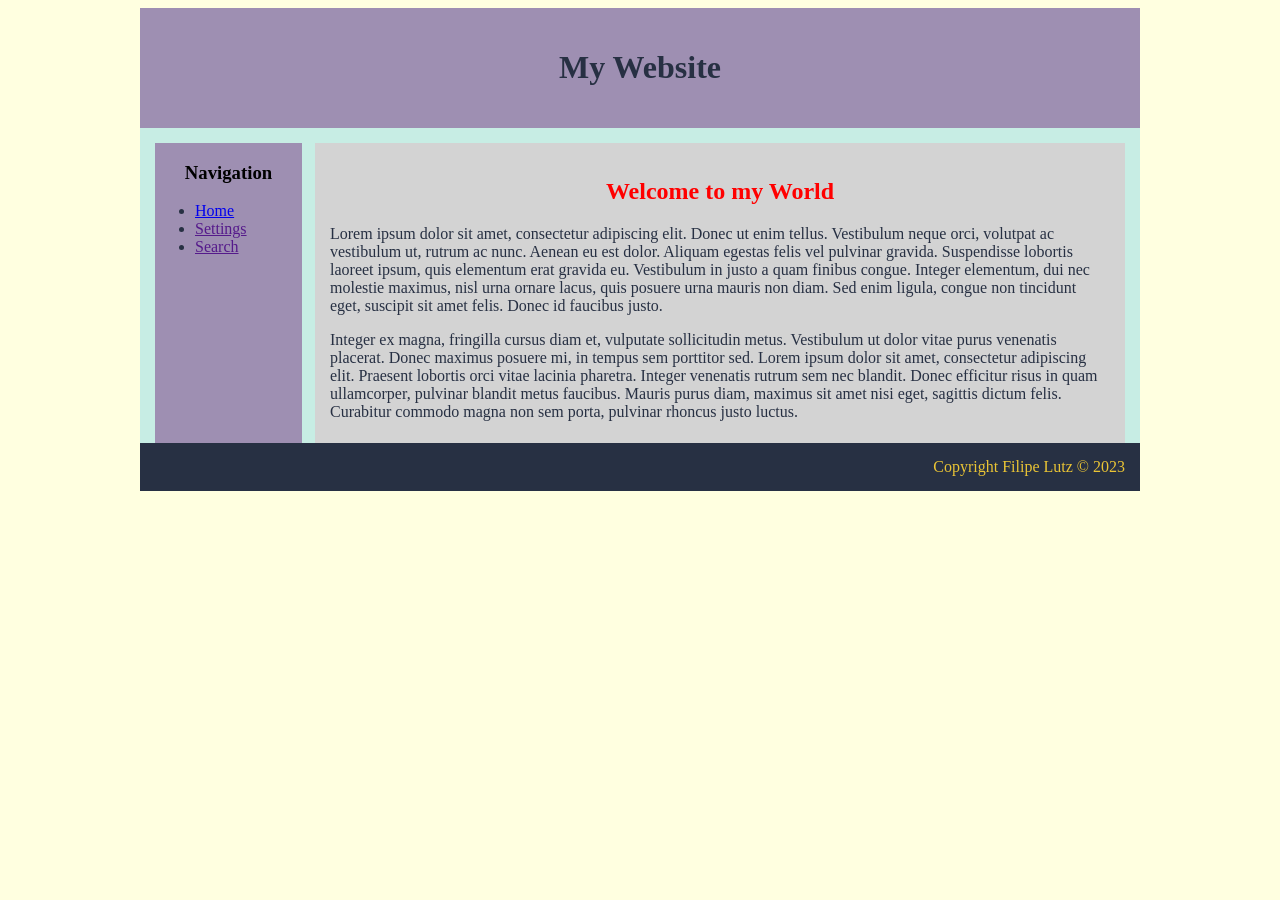
<file: March_site/index.html>
<!DOCTYPE html>
<html>
<head>
	<meta charset="utf-8">
	<title>Class UX/UI Site</title>
	<link rel="stylesheet" type="text/css" href="./style.css">
</head>
    <body>
<div id="container">
    <div id="header"><h1>My Website</h1></div>
        <div id="content">
           <div id="nav">
           	  <h3>Navigation</h3>
           	  <ul>
           	  	  <li><a href="./index.html">Home</a></li>
           	  	  <li><a href="">Settings</a></li>
           	  	  <li><a href="">Search</a></li>
           	  </ul>
           </div>
           <div id="main">
               <h2>Welcome to my World</h2>
               <p>Lorem ipsum dolor sit amet, consectetur adipiscing elit. Donec ut enim tellus. Vestibulum neque orci, volutpat ac vestibulum ut, rutrum ac nunc. Aenean eu est dolor. Aliquam egestas felis vel pulvinar gravida. Suspendisse lobortis laoreet ipsum, quis elementum erat gravida eu. Vestibulum in justo a quam finibus congue. Integer elementum, dui nec molestie maximus, nisl urna ornare lacus, quis posuere urna mauris non diam. Sed enim ligula, congue non tincidunt eget, suscipit sit amet felis. Donec id faucibus justo.
               </p>
               <p>Integer ex magna, fringilla cursus diam et, vulputate sollicitudin metus. Vestibulum ut dolor vitae purus venenatis placerat. Donec maximus posuere mi, in tempus sem porttitor sed. Lorem ipsum dolor sit amet, consectetur adipiscing elit. Praesent lobortis orci vitae lacinia pharetra. Integer venenatis rutrum sem nec blandit. Donec efficitur risus in quam ullamcorper, pulvinar blandit metus faucibus. Mauris purus diam, maximus sit amet nisi eget, sagittis dictum felis. Curabitur commodo magna non sem porta, pulvinar rhoncus justo luctus.</p>
           </div>
        </div>
    <div id="footer">Copyright Filipe Lutz &copy; 2023</div>
</div>
    </body>
</html>
</file>
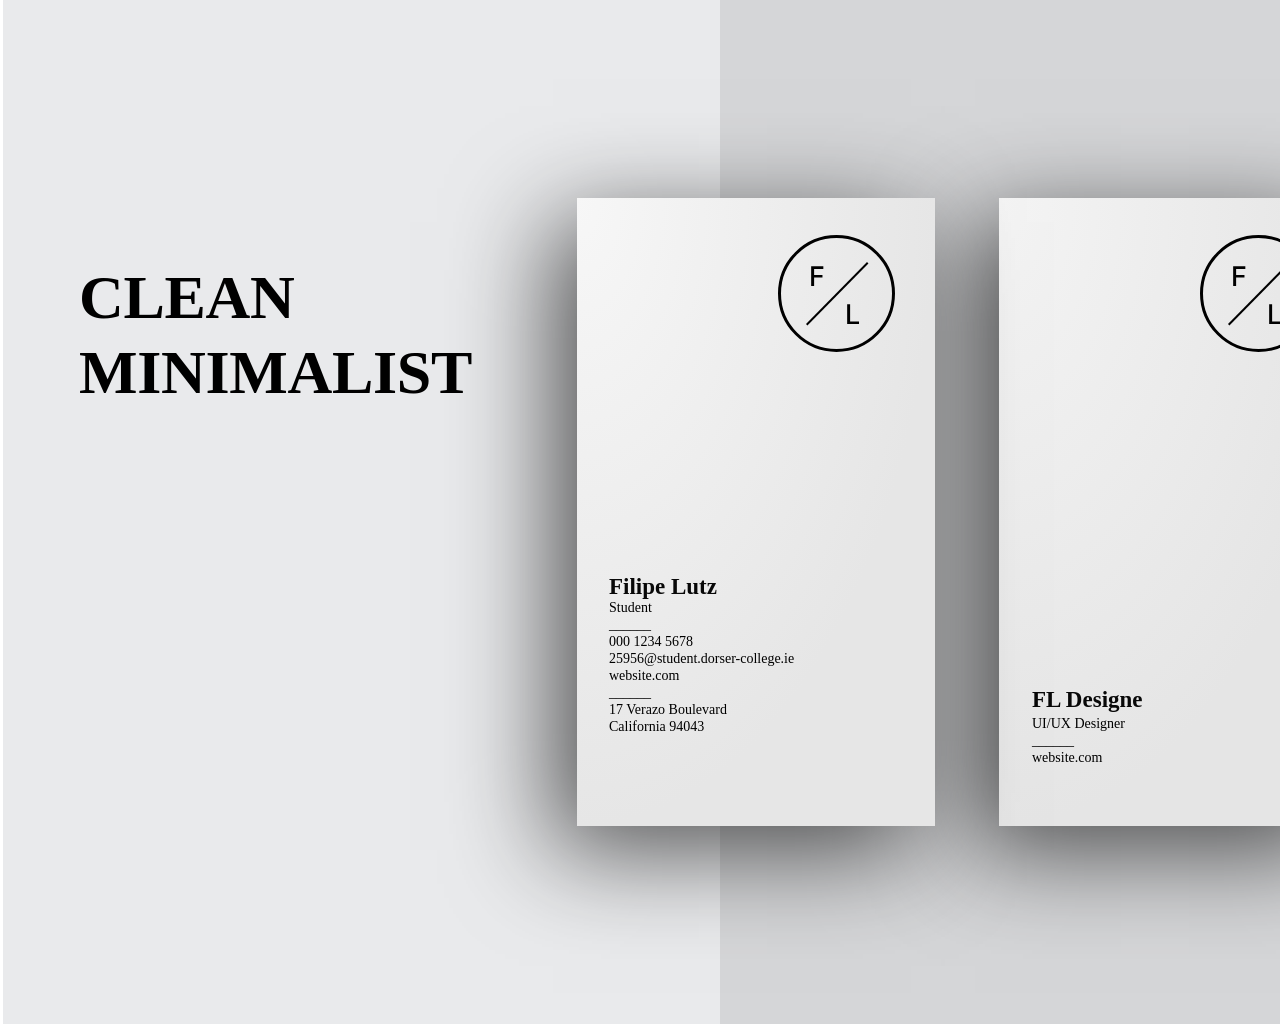
<file: Minimalist Class 13.03.2023/index.html>
<!DOCTYPE html>

<html>

<head>

	<meta charset="utf-8">

	<title>Minimalist Designe</title>

	<link rel="stylesheet" type="text/css" href="./style.css">

</head>

<body>

	<h1 id="title">CLEAN MINIMALIST</h1>

	<div id="Card1">

		<img id="Logo" src="./img/Logo.svg" alt="Logo designe of my initials">

		<h3 id="CardTitle1">Filipe Lutz</h3>
		    <p id="CardP">Student
                      <br>______
                      <br>000 1234 5678
                      <br>25956@student.dorser-college.ie
                      <br>website.com
                      <br>______
                      <br>17 Verazo Boulevard
                      <br>California 94043</p>
    </div>

    <div id="bgGrey1"></div>

    <div id="bgGrey2"></div>

    <div id="Card2">

    	<img id="Logo" src="./img/Logo.svg" alt="Logo designe of my initials">

		<h3 id="CardTitle2">FL Designe</h3>
		    <p id="CardP1">UI/UX Designer
		    	       <br>______
                       <br>website.com</p>
    </div>

</body>

</html>
</file>
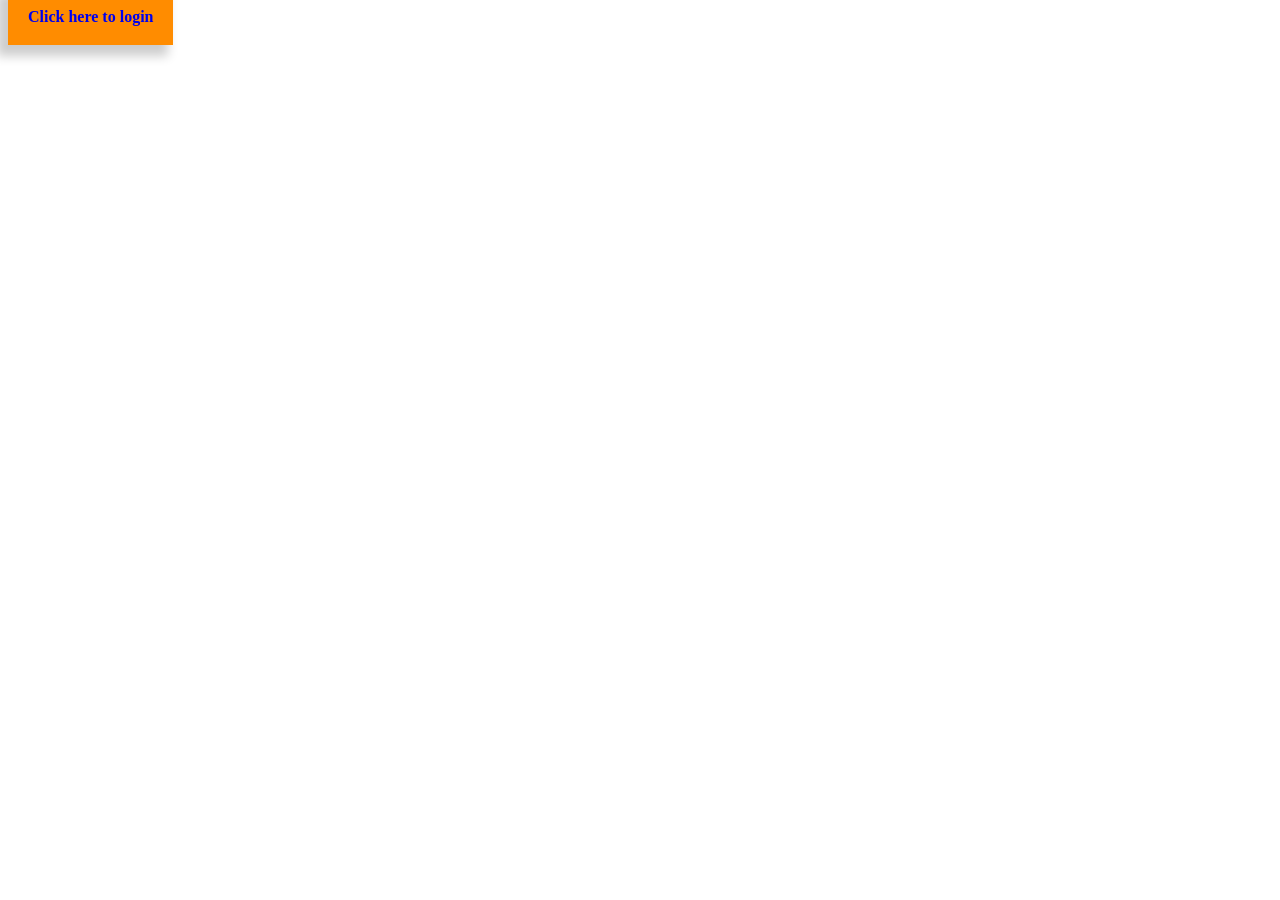
<file: Overlays/index.html>
<!DOCTYPE html>
<html>
<head>
	<meta charset="utf-8">
	<title>Pop-up Overlay</title>
	<link rel="stylesheet" type="text/css" href="./style.css">
</head>
<body>
    <div>
    	<a href="#loginScreen" class="button">Click here to login</a>
    </div>
    <div id="loginScreen">
        <a href="#" class="cancel">x</a>
    </div>
    <div id="cover"></div>
</body>
</html>
</file>
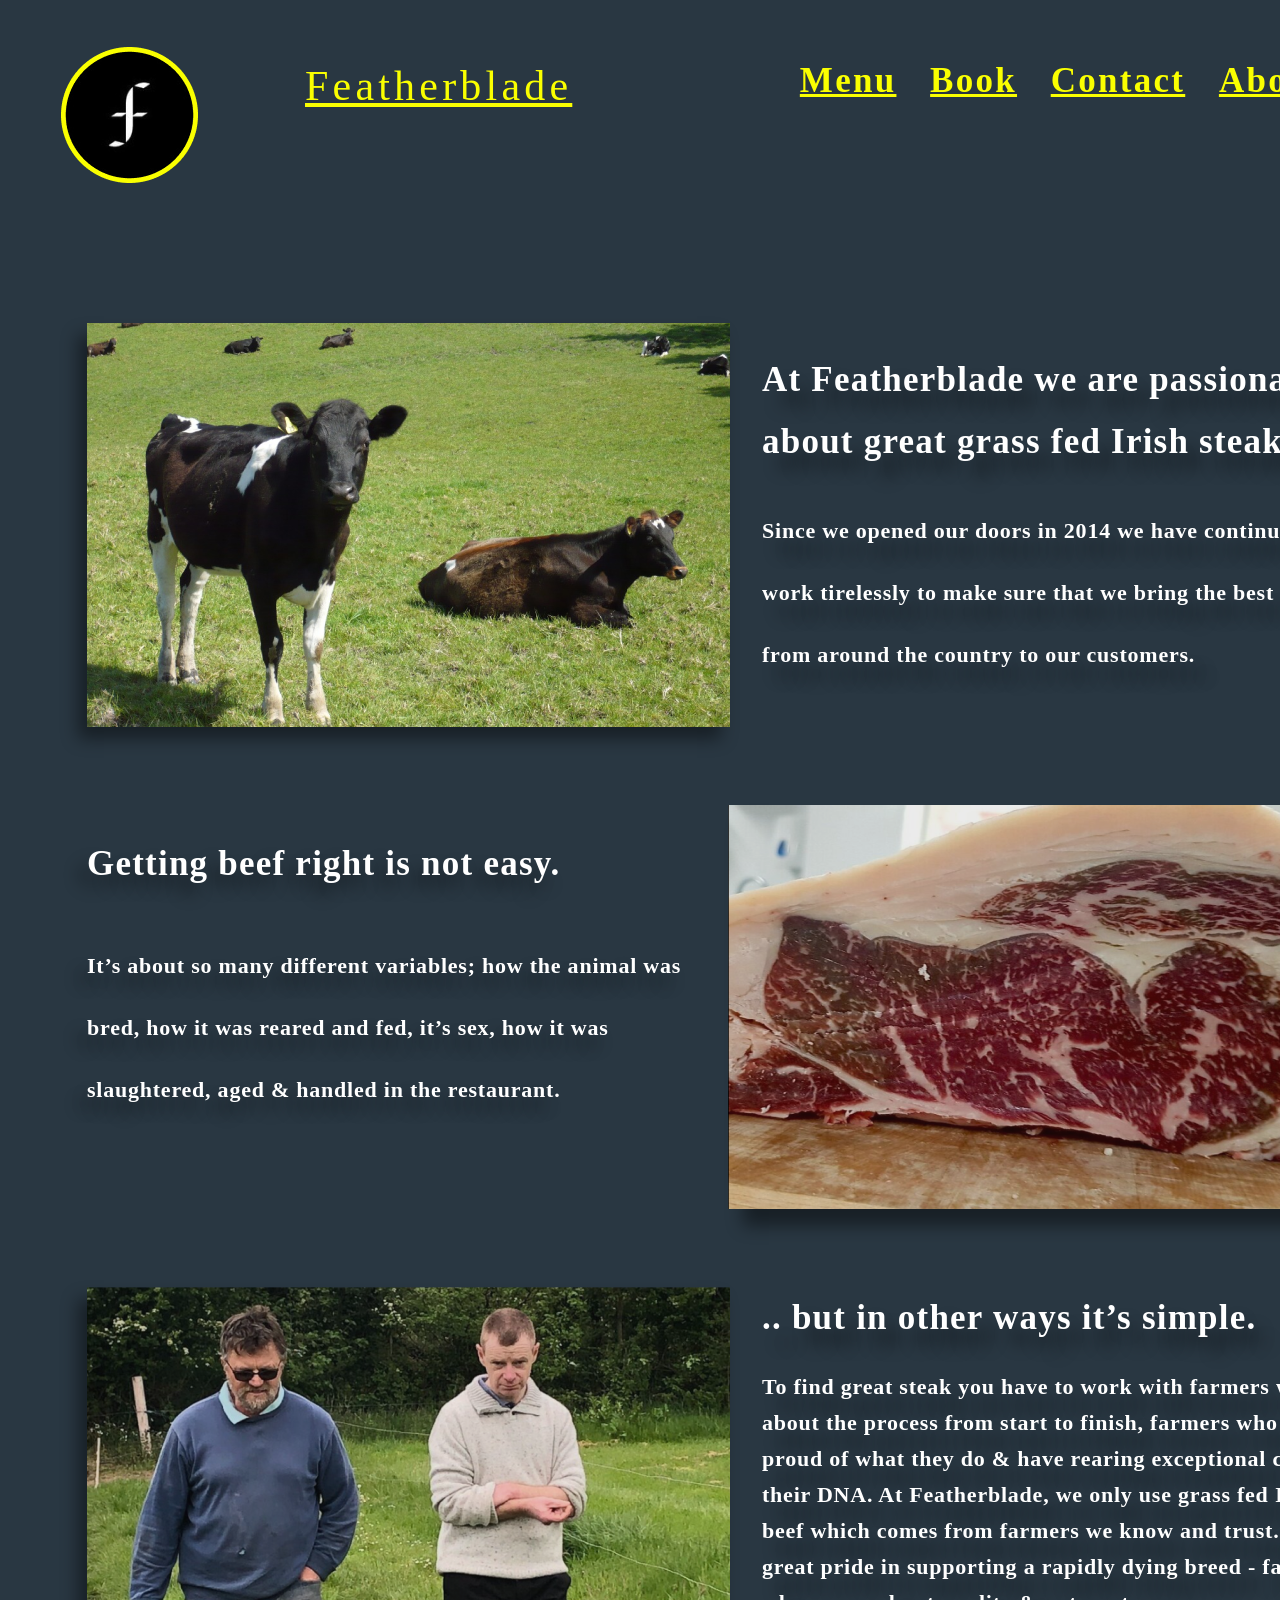
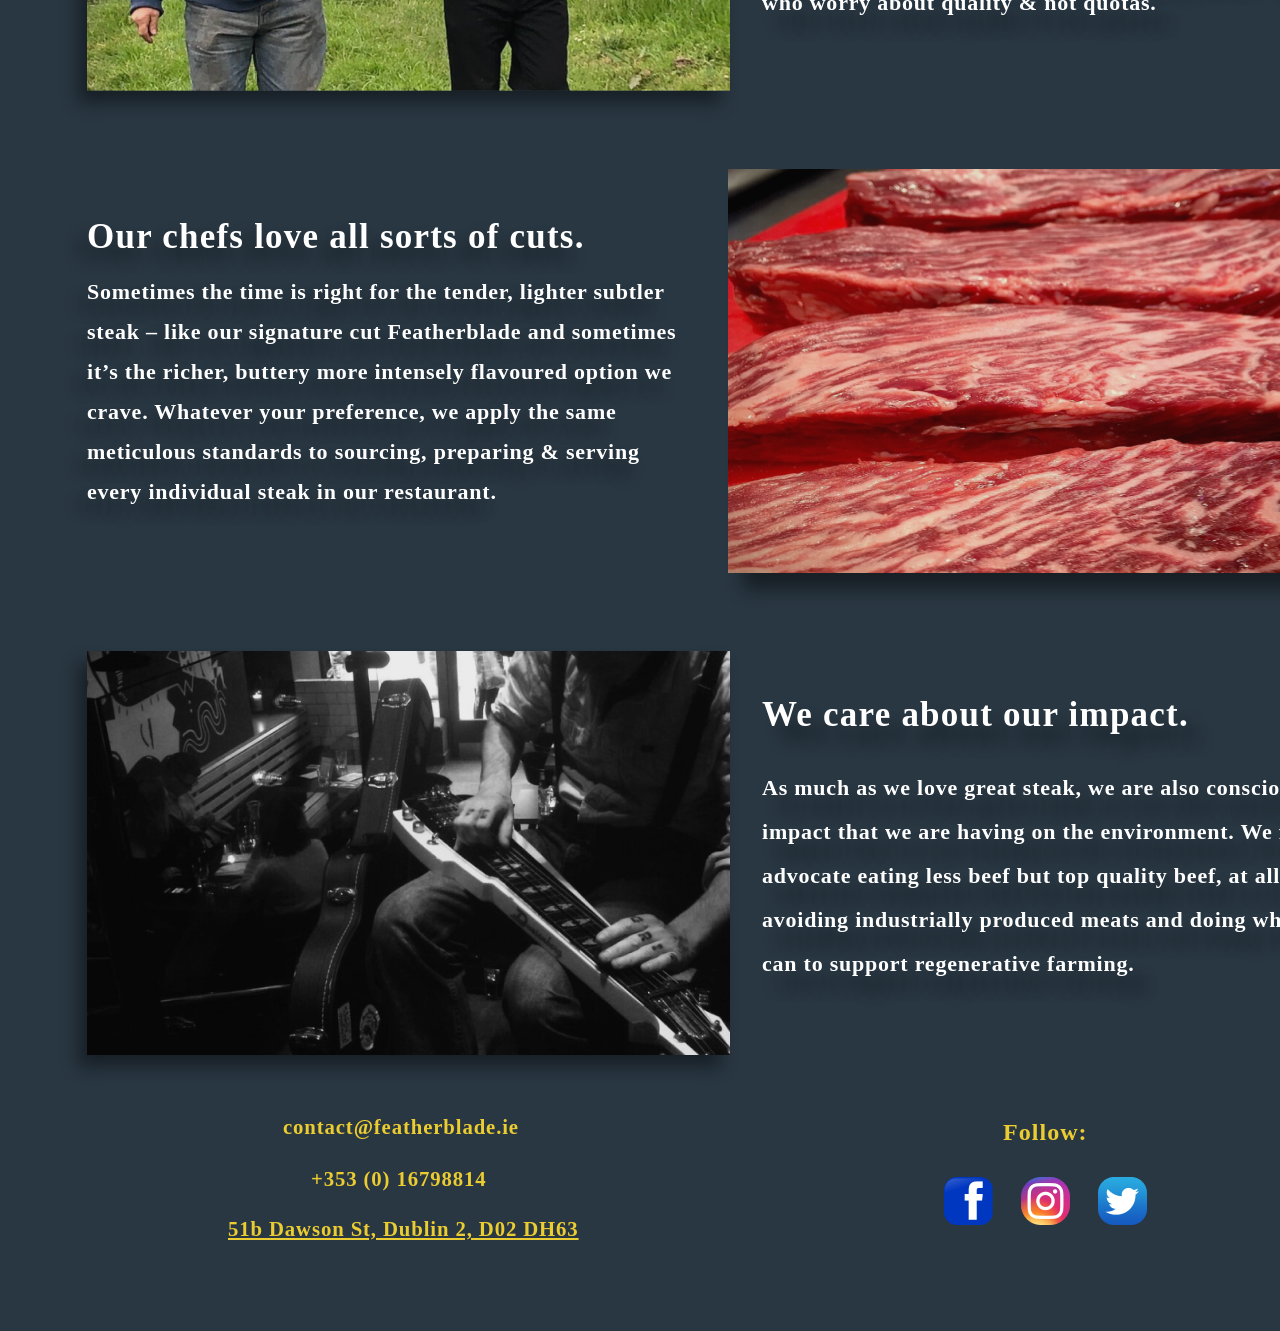
<file: 25956 Filipe Lutz Mariano/About.html>
<!DOCTYPE html>
<html>
<head>
	<meta charset="utf-8">
	<title>Featherblade About Us</title>
	<link rel="stylesheet" type="text/css" href="./style.css">
</head>
<body class="About">

<div id="Logo"><a href="index.html"><img src="./img/Logo.png"></a></div>
    
<div id="Featherbladebutton">
   <a href="index.html" style="color: #FAFF00;">Featherblade</a>
</div>

<div id="pages">
    <a href="Menu.html" style="color: #FAFF00;">Menu</a>
    <a href="Book.html" style="color: #FAFF00;">Book</a>
    <a href="Contact.html" style="color: #FAFF00;">Contact</a>
    <a href="About.html" style="color: #FAFF00;">About Us</a>
</div>

<div style="position: absolute; width: 643px; height: 404px; left: 79px; top: 315px; 
     box-shadow: -9px 12px 16px rgba(0, 0, 0, 0.43);"><img src="./img/IMG1.png">
 </div>

<div style="position: absolute; width: 643px; height: 404px; left: 720px; top: 797px; 
     box-shadow: 15px 17px 16px rgba(0, 0, 0, 0.43);"><img src="./img/IMG2.png">
 </div>

<div style="position: absolute; width: 643px; height: 404px; left: 79px; top: 1279px; 
     box-shadow: -9px 12px 16px rgba(0, 0, 0, 0.43);"><img src="./img/IMG3.png">
 </div>

<div style="position: absolute; width: 643px; height: 404px; left: 720px; top: 1761px; 
     box-shadow: 15px 17px 16px rgba(0, 0, 0, 0.43);"><img src="./img/IMG4.png">
 </div>

<div style="position: absolute; width: 643px; height: 404px; left: 79px; top: 2243px; 
     box-shadow: -9px 12px 16px rgba(0, 0, 0, 0.43);"><img src="./img/IMG5.png">
 </div>

<div style="position: absolute; width: 609px; height: 121px; left: 754px; top: 341px; font-family: 'Andada Pro';
     font-style: normal; font-weight: 600; font-size: 35px; line-height: 62px; letter-spacing: 0.035em; color: #FFFFFF;
     text-shadow: 15px 17px 16px rgba(0, 0, 0, 0.43);">At Featherblade we are passionate about great grass fed Irish steak.
 </div>

<div style="position: absolute; width: 609px; height: 193px; left: 754px; top: 492px; font-family: 'Andada Pro';
     font-style: normal; font-weight: 600; font-size: 22px; line-height: 62px; letter-spacing: 0.035em; color: #FFFFFF;
     text-shadow: 15px 17px 16px rgba(0, 0, 0, 0.43);">Since we opened our doors in 2014 we have continued to work tirelessly to make sure that we bring the best beef from around the country to our customers.
 </div>

<div style="position: absolute; width: 609px; height: 90px; left: 79px; top: 825px; font-family: 'Andada Pro';
     font-style: normal; font-weight: 600; font-size: 35px; line-height: 62px; letter-spacing: 0.035em; color: #FFFFFF;
     text-shadow: -9px 12px 16px rgba(0, 0, 0, 0.43);">Getting beef right is not easy.
 </div>

<div style="position: absolute; width: 609px; height: 193px; left: 79px; top: 927px; font-family: 'Andada Pro';
     font-style: normal; font-weight: 600; font-size: 22px; line-height: 62px; letter-spacing: 0.035em; color: #FFFFFF;
     text-shadow: -9px 12px 16px rgba(0, 0, 0, 0.43);">It’s about so many different variables; how the animal was bred, how it was reared and fed, it’s sex, how it was slaughtered, aged & handled in the restaurant.
 </div>

<div style="position: absolute; width: 609px; height: 63px; left: 754px; top: 1279px; font-family: 'Andada Pro';
     font-style: normal; font-weight: 600; font-size: 35px; line-height: 62px; letter-spacing: 0.035em; color: #FFFFFF;
     text-shadow: 15px 17px 16px rgba(0, 0, 0, 0.43);">.. but in other ways it’s simple.
 </div>

<div style="position: absolute; width: 609px; height: 322px; left: 754px; top: 1361px; font-family: 'Andada Pro';
     font-style: normal; font-weight: 600; font-size: 22px; line-height: 36px; letter-spacing: 0.035em; color: #FFFFFF;
     text-shadow: 15px 17px 16px rgba(0, 0, 0, 0.43);">To find great steak you have to work with farmers who care about the process from start to finish, farmers who are proud of what they do & have rearing exceptional cattle in their DNA.
     At Featherblade, we only use grass fed Irish beef which comes from farmers we know and trust. We feel great pride in supporting a rapidly dying breed - farmers who worry about quality & not quotas.
 </div>

<div style="position: absolute; width: 609px; height: 63px; left: 79px; top: 1798px; font-family: 'Andada Pro';
     font-style: normal; font-weight: 600; font-size: 35px; line-height: 62px; letter-spacing: 0.035em; color: #FFFFFF;
     text-shadow: -9px 12px 16px rgba(0, 0, 0, 0.43);">Our chefs love all sorts of cuts.
 </div>

<div style="position: absolute; width: 609px; height: 301px; left: 79px; top: 1864px; font-family: 'Andada Pro';
     font-style: normal; font-weight: 600; font-size: 22px; line-height: 40px; letter-spacing: 0.035em; color: #FFFFFF;
     text-shadow: -9px 12px 16px rgba(0, 0, 0, 0.43);">Sometimes the time is right for the tender, lighter subtler steak – like our signature cut Featherblade and sometimes it’s the richer, buttery more intensely flavoured option we crave. Whatever your preference, we apply the same meticulous standards to sourcing, preparing & serving every individual steak in our restaurant.
 </div>

<div style="position: absolute; width: 609px; height: 63px; left: 754px; top: 2276px; font-family: 'Andada Pro';
     font-style: normal; font-weight: 600; font-size: 35px; line-height: 62px; letter-spacing: 0.035em; color: #FFFFFF;
     text-shadow: 15px 17px 16px rgba(0, 0, 0, 0.43);">We care about our impact.
 </div>

<div style="position: absolute; width: 609px; height: 289px; left: 754px; top: 2358px; font-family: 'Andada Pro';
     font-style: normal; font-weight: 600; font-size: 22px; line-height: 44px; letter-spacing: 0.035em; color: #FFFFFF;
     text-shadow: 15px 17px 16px rgba(0, 0, 0, 0.43);">As much as we love great steak, we are also conscious of the impact that we are having on the environment. We firmly advocate eating less beef but top quality beef, at all costs avoiding industrially produced meats and doing what we can to support regenerative farming.
 </div>

 <div id="EA">
    <h5 style="color: #EBCC31;">contact@featherblade.ie</h5>
</div>

<div id="PA">
    <h5 style="color: #EBCC31;">+353 (0) 16798814</h5>
</div>

<div id="AA">
    <a href="https://www.google.com/maps/place/Featherblade+Steak+Restaurant/@53.3416307,-6.2606479,17z/data=!3m1!4b1!4m5!3m4!1s0x48670e9bbf1a7d0b:0xadba8a1f0144f1b5!8m2!3d53.3416307!4d-6.2584539" style="color: #EBCC31;">
    <h5>51b Dawson St, Dublin 2, D02 DH63</h5></a>
</div>

<div id="FoA">
    <h5 style="color: #EBCC31;">Follow:</h5>
</div>

<div id="FCA">
	<a href="https://www.facebook.com/Featherblade51/">
    <img src="./img/FP.png" 
    style="position: absolute; width: 49px; height: 48px; left: 936px; top: 2769px;"></a>
</div>

<div id="TWA">
    <a href="https://twitter.com/featherblade?lang=en">
    <img src="./img/TP.png" 
    style="position: absolute; width: 49px; height: 48px; left: 1090px; top: 2769px;"></a>
</div>

<div id="INSTAA">
    <a href="https://www.instagram.com/featherblade51/?hl=en">
    <img src="./img/IP.png" 
    style="position: absolute; width: 49px; height: 48px; left: 1013px; top: 2769px;"></a>
</div>

</body>

</html>
</file>
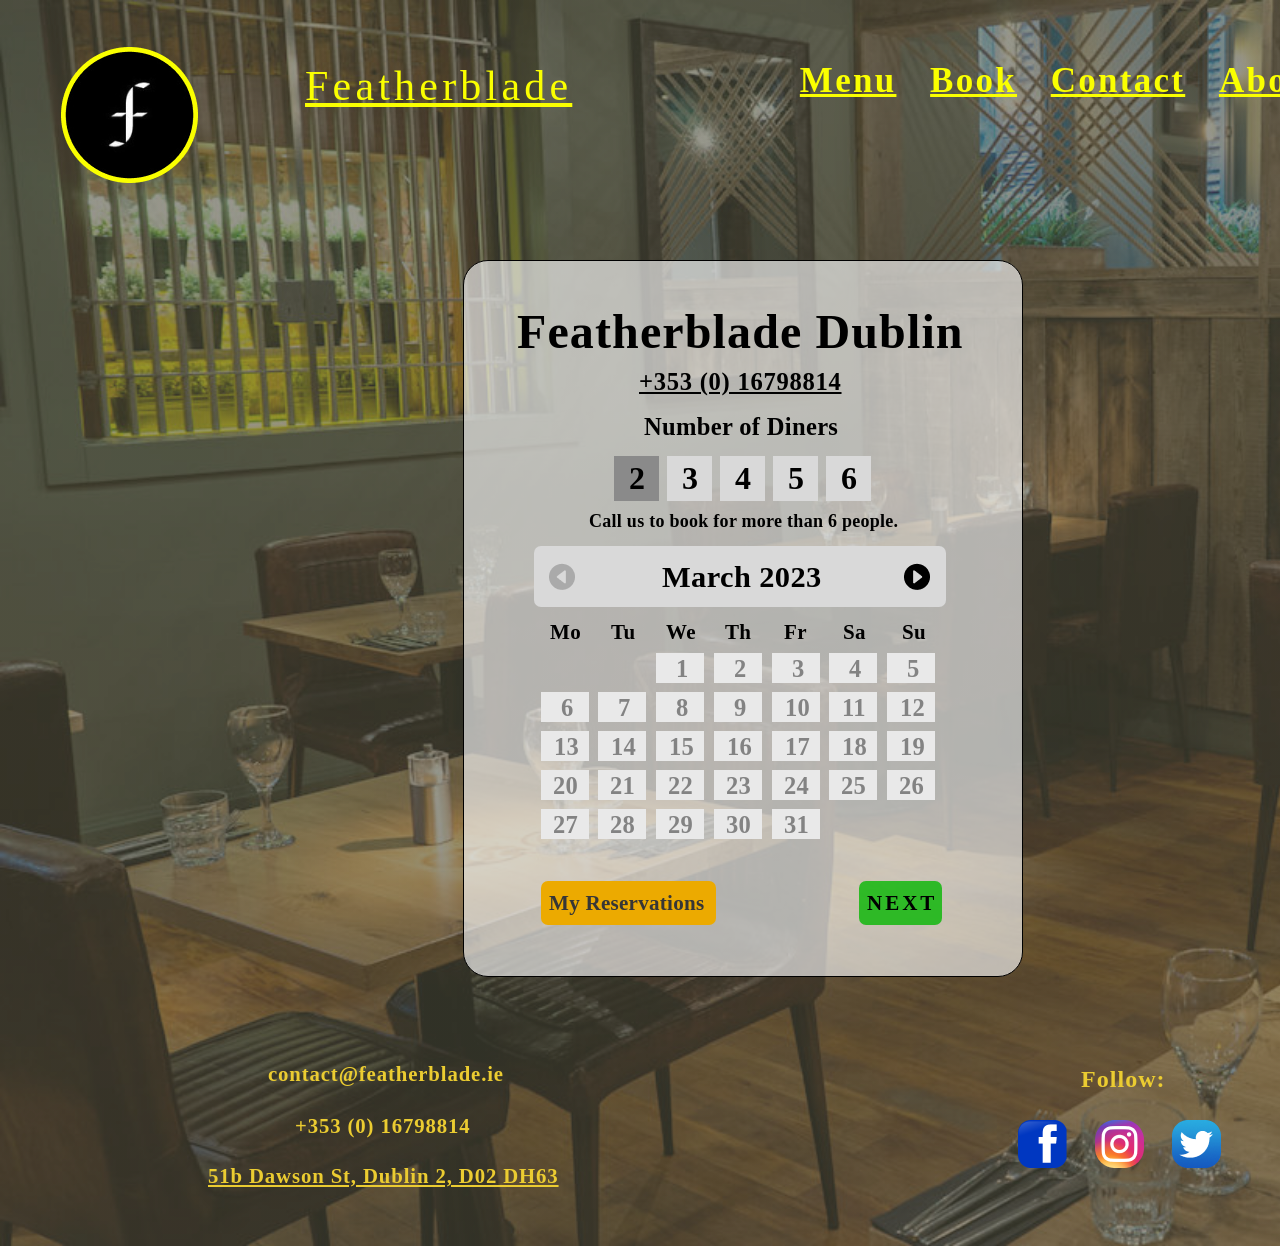
<file: 25956 Filipe Lutz Mariano/Book.html>
<!DOCTYPE html>
<html>
<head>

	<meta charset="utf-8">
	<title>Featherblade Book</title>
	<link rel="stylesheet" type="text/css" href="./style.css">
    
</head>

<body class="book">

<div id="Logo"><a href="index.html"><img src="./img/Logo.png"></a></div>

<div id="Featherbladebutton">
    <a href="index.html" style="color: #FAFF00;">Featherblade</a>
</div>

<div id="pages">
    <a href="Menu.html" style="color: #FAFF00;">Menu</a>
    <a href="Book.html" style="color: #FAFF00;">Book</a>
    <a href="Contact.html" style="color: #FAFF00;">Contact</a>
    <a href="About.html" style="color: #FAFF00;">About Us</a>
</div>

<div id="BookO" 
    style="box-sizing: border-box; position: absolute; width: 560px; height: 717px; left: 455px; top: 252px;
    background: rgba(247, 247, 247, 0.65); border: 1px solid #000000; border-radius: 25px;">
	
	<div style="position: absolute; width: 450px; height: 62px; left: 53px; top: 0px; font-family: 'Andada Pro';
    font-style: normal; font-weight: 600; font-size: 32px; line-height: 62px; letter-spacing: 0.035em; 
    color: #000000;"><h2>Featherblade Dublin</h2></div>

    <div style="position: absolute; width: 205px; height: 46px; left: 175px; top: 65px; 
    font-family:'Andika New Basic';font-style: normal; font-weight: 400; font-size: 21px; line-height: 62px;
    letter-spacing: 0.035em; text-decoration-line: underline; color: #000000;"><h3>+353 (0) 16798814</h3></div>

    <div style="position: absolute; width: 250px; height: 46px; left: 180px; top: 110px; 
    font-family:'Andika New Basic'; font-style: normal; font-weight: 700; font-size: 21px; line-height: 62px; 
    letter-spacing: 0.015em; color: #000000;"><h3>Number of Diners</h3></div>
    
    <div id="Box1" style="position: absolute; width: 45px; height: 45px; left: 150px; top: 195px; 
         background: #8A8A8A;"> 
	     <div style="position: absolute; width: 13px; height: 62px; left: 15px; top: -17px;"><h1>2</h1></div>
    </div>

	<div id="Box2" style="position: absolute; width: 45px; height: 45px; left: 203px; top: 195px;
         background: #D9D9D9;"> 
	     <div style="position: absolute; width: 13px; height: 62px; left: 15px; top: -17px;"><h1>3</h1></div>
    </div>

    <div id="Box3" style="position: absolute; width: 45px; height: 45px; left: 256px; top: 195px;
         background: #D9D9D9;"> 
	     <div style="position: absolute; width: 13px; height: 62px; left: 15px; top: -17px;"><h1>4</h1></div>
    </div>

    <div id="Box3" style="position: absolute; width: 45px; height: 45px; left: 309px; top: 195px;
         background: #D9D9D9;"> 
	     <div style="position: absolute; width: 13px; height: 62px; left: 15px; top: -17px;"><h1>5</h1></div>
    </div>

    <div id="Box3" style="position: absolute; width: 45px; height: 45px; left: 362px; top: 195px;
         background: #D9D9D9;"> 
	     <div style="position: absolute; width: 13px; height: 62px; left: 15px; top: -17px;"><h1>6</h1></div>
    </div>

    <div style="position: absolute; width: 348px; height: 62px; left: 125px; top: 205px; 
    font-family: 'Andika New Basic'; font-style: normal; font-weight: 700; font-size: 18px; line-height: 62px;
    letter-spacing: 0.015em; color: #000000;"><h4>Call us to book for more than 6 people.</h4></div>

    <div id="Month" style="position: absolute; width: 412px; height: 61px; left: 70px; top: 285px;
         background: #D9D9D9; border-radius: 7px;">
         <div style="position: absolute; width: 200px; height: 100px; left: 128px; top: -30px; 
         font-family: 'Anek Devanagari'; font-style: normal; font-weight: 500; font-size: 26px; line-height: 62px;
         letter-spacing: 0.015em; color: #000000;"><h3>March 2023</h3></div>
	     <img src="./img/D1.png" style="position: absolute; left: 370px; right: 35.83%;
	     top: 17px; bottom: 51.72%;">
	     <img src="./img/D2.png" style="position: absolute; left: 15px; right: 59.51%; 
	     top: 17px; bottom: 51.72%;">
    </div>

    <div style="position: absolute; width: 34px; height: 44px; left: 86px; top: 312px; 
    font-family: 'Andika New Basic'; font-style: normal; font-weight: 700; font-size: 21px;
    line-height: 62px; letter-spacing: 0.015em;"><h4>Mo</h4></div>

    <div style="position: absolute; width: 34px; height: 44px; left: 147px; top: 312px; 
    font-family: 'Andika New Basic'; font-style: normal; font-weight: 700; font-size: 21px; 
    line-height: 62px; letter-spacing: 0.015em;"><h4>Tu</h4></div>

    <div style="position: absolute; width: 34px; height: 44px; left: 202px; top: 312px;
    font-family: 'Andika New Basic'; font-style: normal; font-weight: 700; font-size: 21px;
    line-height: 62px; letter-spacing: 0.015em;"><h4>We</h4></div>

    <div style="position: absolute; width: 34px; height: 44px; left: 261px; top: 312px;
    font-family: 'Andika New Basic'; font-style: normal; font-weight: 700; font-size: 21px;
    line-height: 62px; letter-spacing: 0.015em;"><h4>Th</h4></div>

    <div style="position: absolute; width: 34px; height: 44px; left: 320px; top: 312px;
    font-family: 'Andika New Basic'; font-style: normal; font-weight: 700; font-size: 21px;
    line-height: 62px; letter-spacing: 0.015em;"><h4>Fr</h4></div>

    <div style="position: absolute; width: 34px; height: 44px; left: 379px; top: 312px;
    font-family: 'Andika New Basic'; font-style: normal; font-weight: 700; font-size: 21px;
    line-height: 62px; letter-spacing: 0.015em;"><h4>Sa</h4></div>

    <div style="position: absolute; width: 34px; height: 44px; left: 438px; top: 312px;
    font-family: 'Andika New Basic'; font-style: normal; font-weight: 700; font-size: 21px;
    line-height: 62px;letter-spacing: 0.015em;"><h4>Su</h4></div>

    <div id="B1" style="position: absolute; width: 48px; height: 30px; left: 192px; top: 392px; background: #E9E9E9;"> 
	      <div style="position: absolute; width: 13px; height: 62px; left: 20px; top: -40px; font-family: 'Andika New Basic';
          font-style: normal;  font-weight: 700; font-size: 21px; line-height: 62px; letter-spacing: 0.015em; color: #838383;
          opacity: 1;"><h3>1</h3></div>
    </div>
    
    <div id="B2" style="position: absolute; width: 48px; height: 30px; left: 250px; top: 392px; background: #E9E9E9;"> 
	      <div style="position: absolute; width: 13px; height: 62px; left: 20px; top: -40px; font-family: 'Andika New Basic';
          font-style: normal;  font-weight: 700; font-size: 21px; line-height: 62px; letter-spacing: 0.015em; color: #838383;
          opacity: 1;"><h3>2</h3></div>
    </div>

    <div id="B3" style="position: absolute; width: 48px; height: 30px; left: 308px; top: 392px; background: #E9E9E9;"> 
	      <div style="position: absolute; width: 13px; height: 62px; left: 20px; top: -40px; font-family: 'Andika New Basic';
          font-style: normal;  font-weight: 700; font-size: 21px; line-height: 62px; letter-spacing: 0.015em; color: #838383;
          opacity: 1;"><h3>3</h3></div>
    </div>

    <div id="B4" style="position: absolute; width: 48px; height: 30px; left: 365px; top: 392px; background: #E9E9E9;"> 
	      <div style="position: absolute; width: 13px; height: 62px; left: 20px; top: -40px; font-family: 'Andika New Basic';
          font-style: normal;  font-weight: 700; font-size: 21px; line-height: 62px; letter-spacing: 0.015em; color: #838383;
          opacity: 1;"><h3>4</h3></div>
    </div>

    <div id="B5" style="position: absolute; width: 48px; height: 30px; left: 423px; top: 392px; background: #E9E9E9;"> 
	      <div style="position: absolute; width: 13px; height: 62px; left: 20px; top: -40px; font-family: 'Andika New Basic';
          font-style: normal;  font-weight: 700; font-size: 21px; line-height: 62px; letter-spacing: 0.015em; color: #838383;
          opacity: 1;"><h3>5</h3></div>
    </div>

    <div id="B6" style="position: absolute; width: 48px; height: 30px; left: 77px; top: 431px; background: #E9E9E9;"> 
	      <div style="position: absolute; width: 13px; height: 62px; left: 20px; top: -40px; font-family: 'Andika New Basic';
          font-style: normal; font-weight: 700; font-size: 21px; line-height: 62px; letter-spacing: 0.015em; color: #838383;
          opacity: 1;"><h3>6</h3></div>
    </div>

    <div id="B7" style="position: absolute; width: 48px; height: 30px; left: 134px; top: 431px; background: #E9E9E9;"> 
	      <div style="position: absolute; width: 13px; height: 62px; left: 20px; top: -40px; font-family: 'Andika New Basic';
          font-style: normal; font-weight: 700; font-size: 21px; line-height: 62px; letter-spacing: 0.015em; color: #838383;
          opacity: 1;"><h3>7</h3></div>
    </div>

    <div id="B8" style="position: absolute; width: 48px; height: 30px; left: 192px; top: 431px; background: #E9E9E9;"> 
	      <div style="position: absolute; width: 13px; height: 62px; left: 20px; top: -40px; font-family: 'Andika New Basic';
          font-style: normal; font-weight: 700; font-size: 21px; line-height: 62px; letter-spacing: 0.015em; color: #838383;
          opacity: 1;"><h3>8</h3></div>
    </div>

    <div id="B9" style="position: absolute; width: 48px; height: 30px; left: 250px; top: 431px; background: #E9E9E9;"> 
	      <div style="position: absolute; width: 13px; height: 62px; left: 20px; top: -40px; font-family: 'Andika New Basic';
          font-style: normal; font-weight: 700; font-size: 21px; line-height: 62px; letter-spacing: 0.015em; color: #838383;
          opacity: 1;"><h3>9</h3></div>
    </div>

    <div id="B10" style="position: absolute; width: 48px; height: 30px; left: 308px; top: 431px;  background: #E9E9E9;"> 
	      <div style="position: absolute; width: 25px; height: 62px; left: 13px; top: -40px; font-family: 'Andika New Basic';
          font-style: normal; font-weight: 700; font-size: 21px; line-height: 62px; letter-spacing: 0.015em; color: #838383;
          opacity: 1;"><h3>10</h3></div>
    </div>

    <div id="B11" style="position: absolute; width: 48px; height: 30px; left: 365px; top: 431px; background: #E9E9E9;"> 
	      <div style="position: absolute; width: 25px; height: 62px; left: 13px; top: -40px; font-family: 'Andika New Basic';
          font-style: normal; font-weight: 700; font-size: 21px; line-height: 62px; letter-spacing: 0.015em; color: #838383;
          opacity: 1;"><h3>11</h3></div>
    </div>

    <div id="B12" style="position: absolute; width: 48px; height: 30px; left: 423px; top: 431px; background: #E9E9E9;"> 
	     <div style="position: absolute; width: 25px; height: 62px; left: 13px; top: -40px; font-family: 'Andika New Basic';
	     font-style: normal; font-weight: 700; font-size: 21px; line-height: 62px; letter-spacing: 0.015em; color: #838383;
	     opacity: 1;"><h3>12</h3></div>
    </div>

    <div id="B13" style="position: absolute; width: 48px; height: 30px; left: 77px; top: 470px; background: #E9E9E9;"> 
	      <div style="position: absolute; width: 25px; height: 62px; left: 13px; top: -40px; font-family: 'Andika New Basic';
          font-style: normal; font-weight: 700; font-size: 21px; line-height: 62px; letter-spacing: 0.015em; color: #838383;
          opacity: 1; "><h3>13</h3></div>
    </div>

    <div id="B14" style="position: absolute; width: 48px; height: 30px; left: 134px; top: 470px; background: #E9E9E9;"> 
	      <div style="position: absolute; width: 25px; height: 62px; left: 13px; top: -40px; font-family: 'Andika New Basic';
          font-style: normal; font-weight: 700; font-size: 21px; line-height: 62px; letter-spacing: 0.015em; color: #838383;
          opacity: 1;"><h3>14</h3></div>
    </div>

    <div id="B15" style="position: absolute; width: 48px; height: 30px; left: 192px; top: 470px; background: #E9E9E9;"> 
	      <div style="position: absolute; width: 25px; height: 62px; left: 13px; top: -40px; font-family: 'Andika New Basic';
          font-style: normal; font-weight: 700; font-size: 21px; line-height: 62px; letter-spacing: 0.015em; color: #838383;
          opacity: 1;"><h3>15</h3></div>
    </div>

    <div id="B16" style="position: absolute; width: 48px; height: 30px; left: 250px; top: 470px; background: #E9E9E9;"> 
	      <div style="position: absolute; width: 25px; height: 62px; left: 13px; top: -40px; font-family: 'Andika New Basic';
          font-style: normal; font-weight: 700; font-size: 21px; line-height: 62px; letter-spacing: 0.015em; color: #838383;
          opacity: 1;"><h3>16</h3></div>
    </div>

    <div id="B17" style="position: absolute; width: 48px; height: 30px; left: 308px; top: 470px; background: #E9E9E9;"> 
	      <div style="position: absolute; width: 25px; height: 62px; left: 13px; top: -40px; font-family: 'Andika New Basic';
	      font-style: normal; font-weight: 700; font-size: 21px; line-height: 62px; letter-spacing: 0.015em; color: #838383;
          opacity: 1;"><h3>17</h3></div>
    </div>

    <div id="B18" style="position: absolute; width: 48px; height: 30px; left: 365px; top: 470px; background: #E9E9E9;"> 
	      <div style="position: absolute; width: 25px; height: 62px; left: 13px; top: -40px; font-family: 'Andika New Basic';
          font-style: normal; font-weight: 700; font-size: 21px; line-height: 62px; letter-spacing: 0.015em; color: #838383;
          opacity: 1;"><h3>18</h3></div>
    </div>

    <div id="B19" style="position: absolute; width: 48px; height: 30px; left: 423px; top: 470px; background: #E9E9E9;"> 
	      <div style="position: absolute; width: 25px; height: 62px; left: 13px; top: -40px; font-family: 'Andika New Basic';
          font-style: normal; font-weight: 700; font-size: 21px; line-height: 62px; letter-spacing: 0.015em; color: #838383;
          opacity: 1;"><h3>19</h3></div>
    </div>

    <div id="B20" style="position: absolute; width: 48px; height: 30px; left: 77px; top: 509px; background: #E9E9E9;"> 
	      <div style="position: absolute; width: 25px; height: 62px; left: 12px; top: -40px; font-family: 'Andika New Basic';
          font-style: normal; font-weight: 700; font-size: 21px; line-height: 62px; letter-spacing: 0.015em; color: #838383;
          opacity: 1;"><h3>20</h3></div>
    </div>

    <div id="B21" style="position: absolute; width: 48px; height: 30px; left: 134px; top: 509px; background: #E9E9E9;"> 
	      <div style="position: absolute; width: 25px; height: 62px; left: 12px; top: -40px; font-family: 'Andika New Basic';
	      font-style: normal; font-weight: 700; font-size: 21px; line-height: 62px; letter-spacing: 0.015em; color: #838383;
          opacity: 1; "><h3>21</h3></div>
    </div>

    <div id="B22" style="position: absolute; width: 48px; height: 30px; left: 192px; top: 509px; background: #E9E9E9;"> 
	      <div style="position: absolute; width: 25px; height: 62px; left: 12px; top: -40px; font-family: 'Andika New Basic';
          font-style: normal; font-weight: 700; font-size: 21px; line-height: 62px; letter-spacing: 0.015em; color: #838383;
          opacity: 1;"><h3>22</h3></div>
    </div>

    <div id="B23" style="position: absolute; width: 48px; height: 30px; left: 250px; top: 509px; background: #E9E9E9;"> 
	      <div style="position: absolute; width: 25px; height: 62px; left: 12px; top: -40px; font-family: 'Andika New Basic';
          font-style: normal; font-weight: 700; font-size: 21px; line-height: 62px; letter-spacing: 0.015em; color: #838383;
          opacity: 1;"><h3>23</h3></div>
    </div>

    <div id="B24" style="position: absolute; width: 48px; height: 30px; left: 308px; top: 509px; background: #E9E9E9;"> 
	      <div style="position: absolute; width: 25px; height: 62px; left: 12px; top: -40px; font-family: 'Andika New Basic';
	      font-style: normal; font-weight: 700; font-size: 21px; line-height: 62px; letter-spacing: 0.015em; color: #838383;
          opacity: 1;"><h3>24</h3></div>
    </div>

    <div id="B25" style="position: absolute; width: 48px; height: 30px; left: 365px; top: 509px; background: #E9E9E9;"> 
	      <div style="position: absolute; width: 25px; height: 62px; left: 12px; top: -40px; font-family: 'Andika New Basic';
          font-style: normal; font-weight: 700; font-size: 21px; line-height: 62px; letter-spacing: 0.015em; color: #838383;
          opacity: 1;"><h3>25</h3></div>
    </div>

    <div id="B26" style="position: absolute; width: 48px; height: 30px; left: 423px; top: 509px; background: #E9E9E9;"> 
	      <div style="position: absolute; width: 25px; height: 62px; left: 12px; top: -40px; font-family: 'Andika New Basic';
          font-style: normal; font-weight: 700; font-size: 21px; line-height: 62px; letter-spacing: 0.015em; color: #838383;
          opacity: 1;"><h3>26</h3></div>
    </div>

    <div id="B27" style="position: absolute; width: 48px; height: 30px; left: 77px; top: 548px; background: #E9E9E9;"> 
	      <div style="position: absolute; width: 25px; height: 62px; left: 12px; top: -40px; font-family: 'Andika New Basic';
          font-style: normal; font-weight: 700; font-size: 21px; line-height: 62px; letter-spacing: 0.015em; color: #838383;
          opacity: 1;"><h3>27</h3></div>
    </div>

    <div id="B28" style="position: absolute; width: 48px; height: 30px; left: 134px; top: 548px; background: #E9E9E9;"> 
	      <div style="position: absolute; width: 25px; height: 62px; left: 12px; top: -40px; font-family: 'Andika New Basic';
          font-style: normal; font-weight: 700; font-size: 21px; line-height: 62px; letter-spacing: 0.015em; color: #838383;
          opacity: 1;"><h3>28</h3></div>
    </div>

    <div id="B29" style="position: absolute; width: 48px; height: 30px; left: 192px; top: 548px; background: #E9E9E9;"> 
	      <div style="position: absolute; width: 25px; height: 62px; left: 12px; top: -40px; font-family: 'Andika New Basic';
          font-style: normal; font-weight: 700; font-size: 21px; line-height: 62px; letter-spacing: 0.015em; color: #838383;
          opacity: 1;"><h3>29</h3></div>
    </div>

    <div id="B30" style="position: absolute; width: 48px; height: 30px; left: 250px;top: 548px; background: #E9E9E9;"> 
	      <div style="position: absolute; width: 25px; height: 62px; left: 12px; top: -40px; font-family: 'Andika New Basic';
          font-style: normal; font-weight: 700; font-size: 21px; line-height: 62px; letter-spacing: 0.015em; color: #838383;
          opacity: 1;"><h3>30</h3></div>
    </div>

    <div id="B31" style="position: absolute; width: 48px; height: 30px; left: 308px; top: 548px; background: #E9E9E9;"> 
	      <div style="position: absolute; width: 25px; height: 62px; left: 12px; top: -40px; font-family: 'Andika New Basic';
	      font-style: normal; font-weight: 700; font-size: 21px; line-height: 62px; letter-spacing: 0.015em; color: #838383;
          opacity: 1;"><h3>31</h3></div>
    </div>

    <div id="Mr" style="position: absolute; width: 175px; height: 44px; left: 77px; top: 620px; background: #ECAA00;
          border-radius: 7px;"> 
	      <div style="position: absolute; width: 250px; height: 62px; left: 8px; top: -30px;font-family: 'Andika New Basic';
	      font-style: normal; font-weight: 700; font-size: 18px; line-height: 62px; letter-spacing: 0.015em;color: #363636;">
	      <h3>My Reservations</h3></div>
    </div>

    <div id="B31" style="position: absolute; width: 83px; height: 44px; left: 395px; top: 620px; background: 
          rgba(4, 183, 0, 0.79); border-radius: 7px;"> 
	      <div style="position: absolute; width: 57px; height: 62px; left: 8px; top: -30px; font-family: 'Andika New Basic';
	      font-style: normal; font-weight: 700; font-size: 18px; line-height: 62px; letter-spacing: 0.165em;color: #000000;">
          <h3>NEXT</h3></div>
    </div>

</div>

<div id="EB">
    <h5 style="color: #EBCC31;">contact@featherblade.ie</h5>
</div>

<div id="PB">
    <h5 style="color: #EBCC31;">+353 (0) 16798814</h5>
</div>

<div id="AB">
    <a href="https://www.google.com/maps/place/Featherblade+Steak+Restaurant/@53.3416307,-6.2606479,17z/data=!3m1!4b1!4m5!3m4!1s0x48670e9bbf1a7d0b:0xadba8a1f0144f1b5!8m2!3d53.3416307!4d-6.2584539" style="color: #EBCC31;">
    <h5>51b Dawson St, Dublin 2, D02 DH63</h5></a>
</div>

<div id="FoB">
    <h5 style="color: #EBCC31;">Follow:</h5>
</div>

<div id="FCB">
	<a href="https://www.facebook.com/Featherblade51/">
    <img src="./img/FP.png" 
    style="position: absolute; width: 49px; height: 48px; left: 1010px; top: 1112px;"></a>
</div>

<div id="TWB">
    <a href="https://twitter.com/featherblade?lang=en">
    <img src="./img/TP.png" 
    style="position: absolute; width: 49px; height: 48px; left: 1164px; top: 1112px;"></a>
</div>

<div id="INSTAB">
    <a href="https://www.instagram.com/featherblade51/?hl=en">
    <img src="./img/IP.png" 
    style="position: absolute; width: 49px; height: 48px; left: 1087px; top: 1112px;"></a>
</div>

</body>

</html>
</file>
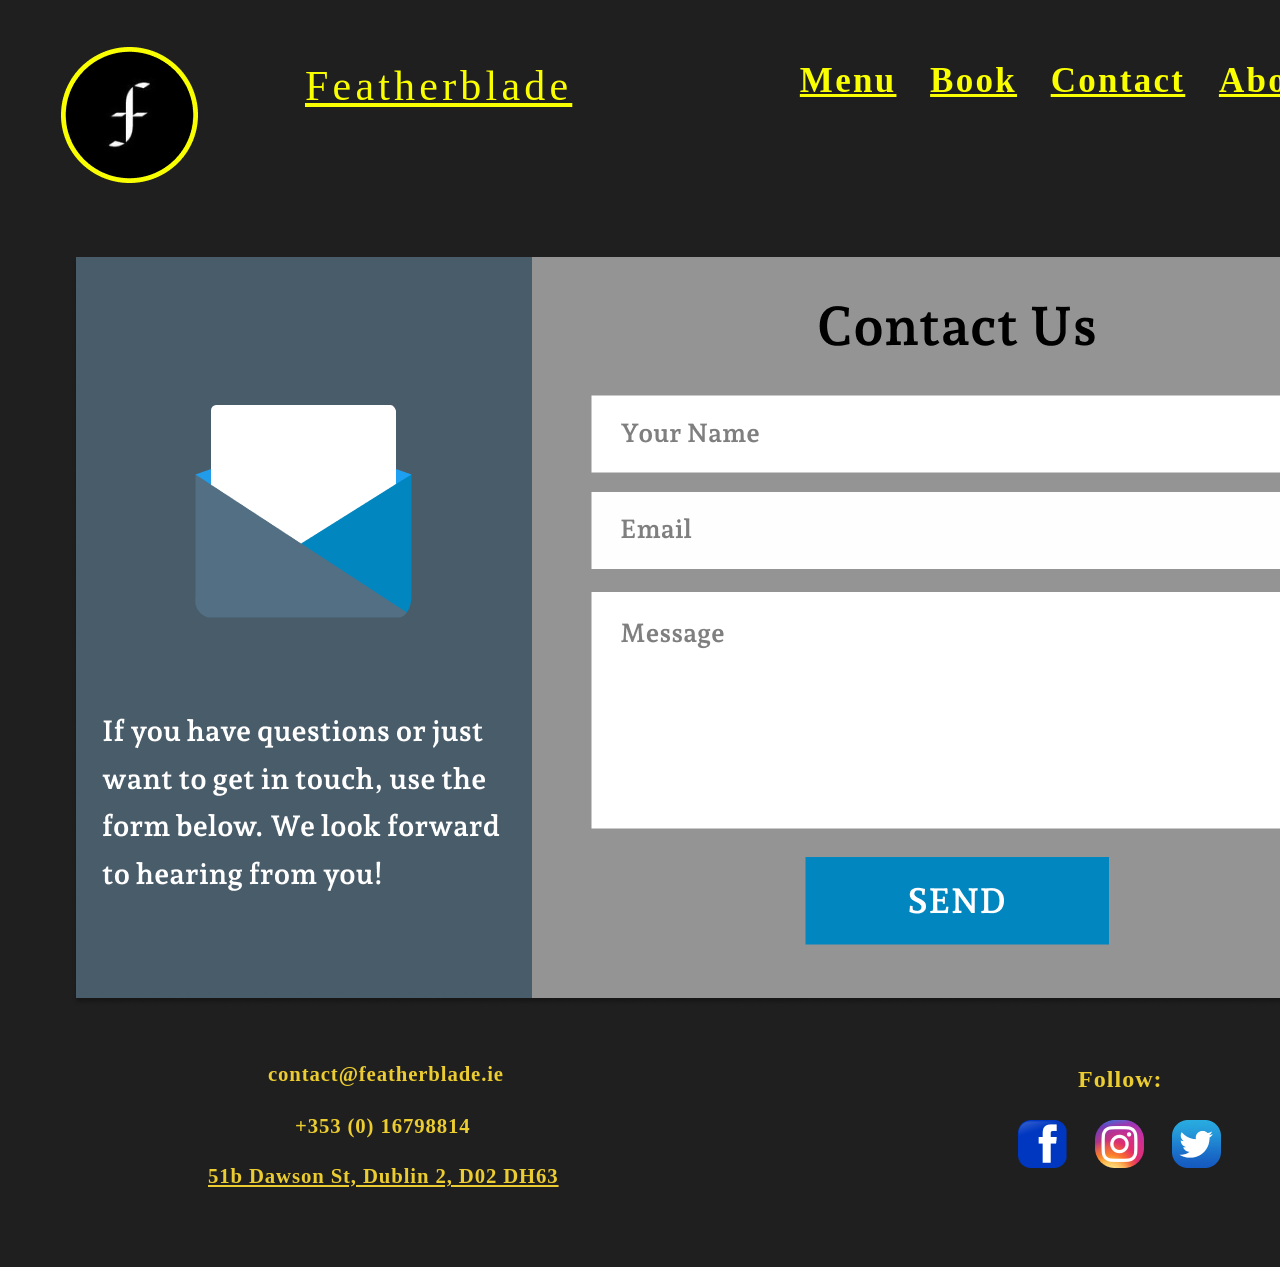
<file: 25956 Filipe Lutz Mariano/Contact.html>
<!DOCTYPE html>
<html>
<head>

	<meta charset="utf-8">
	<title>Featherblade Contact</title>
	<link rel="stylesheet" type="text/css" href="./style.css">

</head>

<body class="Contact">

<div id="Logo"><a href="index.html"><img src="./img/Logo.png"></a></div>

<div id="Featherbladebutton">
    <a href="index.html" style="color: #FAFF00;">Featherblade</a>
</div>

<div id="pages">
    <a href="Menu.html" style="color: #FAFF00;">Menu</a>
    <a href="Book.html" style="color: #FAFF00;">Book</a>
    <a href="Contact.html" style="color: #FAFF00;">Contact</a>
    <a href="About.html" style="color: #FAFF00;">About Us</a>
</div>

<div id="Co" style ="position: absolute; width: 1312px; height: 741px; left: 64px; top: 249px;"><img src="./img/C.png"></div>

<div id="EC">
    <h5 style="color: #EBCC31;">contact@featherblade.ie</h5>
</div>

<div id="PC">
    <h5 style="color: #EBCC31;">+353 (0) 16798814</h5>
</div>

<div id="AC">
    <a href="https://www.google.com/maps/place/Featherblade+Steak+Restaurant/@53.3416307,-6.2606479,17z/data=!3m1!4b1!4m5!3m4!1s0x48670e9bbf1a7d0b:0xadba8a1f0144f1b5!8m2!3d53.3416307!4d-6.2584539" style="color: #EBCC31;">
    <h5>51b Dawson St, Dublin 2, D02 DH63</h5></a>
</div>

<div id="FoC">
    <h5 style="color: #EBCC31;">Follow:</h5>
</div>

<div id="FCC">
	<a href="https://www.facebook.com/Featherblade51/">
    <img src="./img/FP.png" 
    style="position: absolute; width: 49px; height: 48px; left: 1010px; top: 1112px;"></a>
</div>

<div id="TWC">
    <a href="https://twitter.com/featherblade?lang=en">
    <img src="./img/TP.png" 
    style="position: absolute; width: 49px; height: 48px; left: 1164px; top: 1112px;"></a>
</div>

<div id="INSTAC">
    <a href="https://www.instagram.com/featherblade51/?hl=en">
    <img src="./img/IP.png" 
    style="position: absolute; width: 49px; height: 48px; left: 1087px; top: 1112px;"></a>
</div>

</body>

</html>
</file>
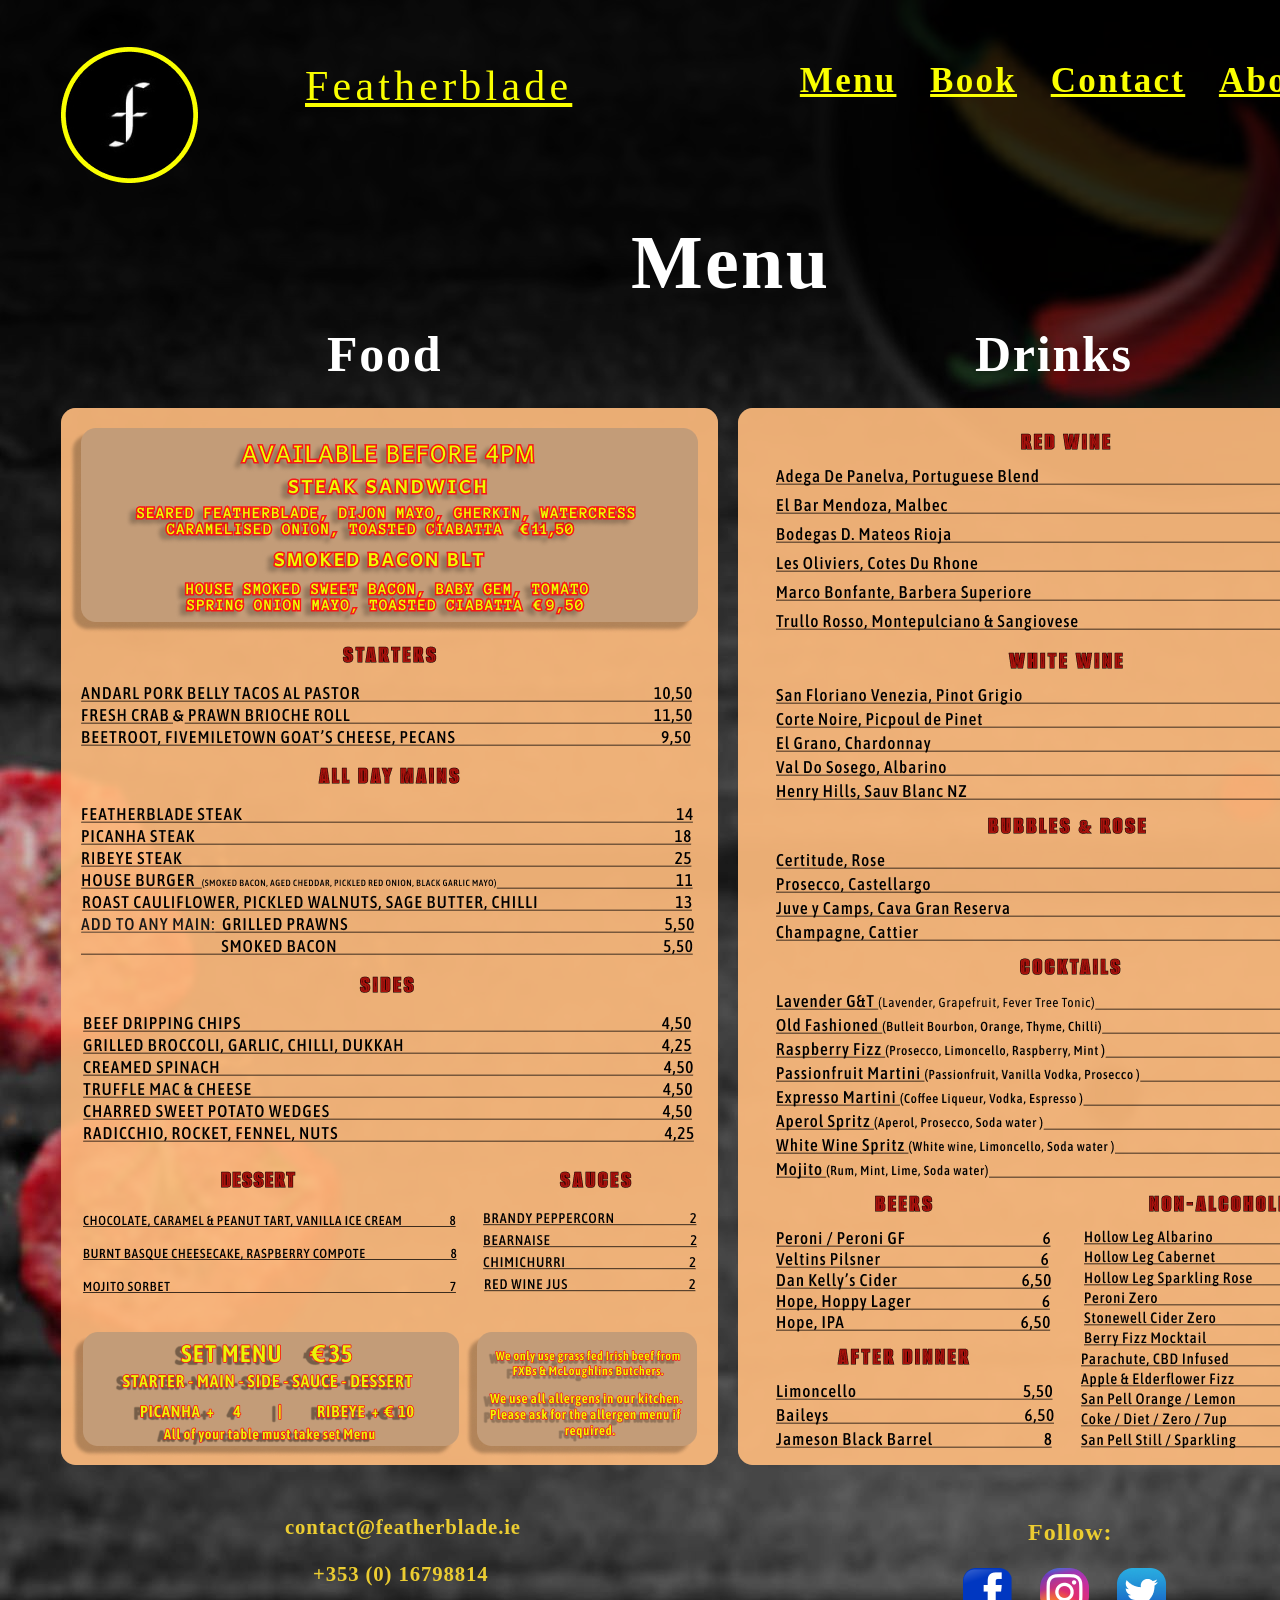
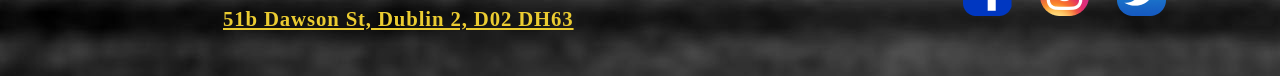
<file: 25956 Filipe Lutz Mariano/Menu.html>
<!DOCTYPE html>
<html>
<head>

	<meta charset="utf-8">
	<title>Featherblade Menu</title>
	<link rel="stylesheet" type="text/css" href="./style.css">

</head>

<body class="Menu">

<div id="Logo"><a href="index.html"><img src="./img/Logo.png"></a></div>

<div id="FM"><img src="./img/FM.png"></a></div>

<div id="DM"><img src="./img/DM.png"></a></div>
    
<div id="Featherbladebutton">
    <a href="index.html" style="color: #FAFF00;">Featherblade</a>
</div>

<div id="pages">
    <a href="Menu.html" style="color: #FAFF00;">Menu</a>
    <a href="Book.html" style="color: #FAFF00;">Book</a>
    <a href="Contact.html" style="color: #FAFF00;">Contact</a>
    <a href="About.html" style="color: #FAFF00;">About Us</a>
</div>

<div id="M"><h3>Menu</h3></div>
<div id="F"><h4>Food</h4></div>
<div id="D"><h4>Drinks</h4></div>

<div id="EM">
    <h5 style="color: #EBCC31;">contact@featherblade.ie</h5>
</div>

<div id="PM">
    <h5 style="color: #EBCC31;">+353 (0) 16798814</h5>
</div>

<div id="AM">
    <a href="https://www.google.com/maps/place/Featherblade+Steak+Restaurant/@53.3416307,-6.2606479,17z/data=!3m1!4b1!4m5!3m4!1s0x48670e9bbf1a7d0b:0xadba8a1f0144f1b5!8m2!3d53.3416307!4d-6.2584539" style="color: #EBCC31;">
    <h5>51b Dawson St, Dublin 2, D02 DH63</h5></a>
</div>

<div id="FoM">
    <h5 style="color: #EBCC31;">Follow:</h5>
</div>

<div id="FCMe">
	<a href="https://www.facebook.com/Featherblade51/">
    <img src="./img/FP.png" style=" position: absolute; width: 49px; height: 48px; left: 955px; top: 1560px;"></a>
</div>

<div id="TWM"><a href="https://twitter.com/featherblade?lang=en"><img src="./img/TP.png" 
	style=" position: absolute;width: 49px; height: 48px; left: 1109px; top: 1560px;"></a>
</div>

<div id="INSTAM"><a href="https://www.instagram.com/featherblade51/?hl=en"><img src="./img/IP.png" 
    style=" position: absolute; width: 49px; height: 48px; left: 1032px; top: 1560px;"></a>
</div>

</body>

</html>
</file>
<file: March_site/style.css>
/*Colours:
Mint Gree: #C7EDE4;
Prussian Blue: #273043;
Saffron Yellow: #EAC435;
Rose Quartz: #AF9AB2;
Rose Quartz Darker: #9E8FB2;
*/

h1{color: #273043; }
h2{color: red; text-align: center; }
h3{color: black; text-align: center; }
body{background-color: lightyellow; color: #273043;}

#container{
	width: 1000px; 
	background-color: #C7EDE4;
	margin-left: auto;
	margin-right: auto; }

#header{
	text-align: center;
	background-color: #9E8FB2;
	padding: 20px; }

#content{ padding: 15px; }

#nav{ 
	width: 147px;
	height: 300px; 
    background-color: #9E8FB2;
    float: left; }

#main{
	padding: 15px;
	width: 780px;
	height: 270px;
    background-color: lightgray;
    float: right; }

#footer{ 
	padding: 15px;
	clear: both;
    text-align: right;
    background-color: #273043; 
    color: #EAC435; }
</file>
<file: Minimalist Class 13.03.2023/style.css>
#Card1{
	/* Card1 */
    position: absolute;
    width: 358px;
    height: 628px;
    left: 577px;
    top: 198px;

    background: radial-gradient(100% 100% at 0% 0%, #F7F7F7 0%, #E6E6E6 100%) 
    /* warning: gradient uses a rotation 
    that is not supported by CSS and may 
    not behave as expected */;
    box-shadow: -24px 24px 96px rgba(0, 0, 0, 0.65);
    z-index: 1;
}

#CardTitle1{
	/* Filipe Lutz */

    position: absolute;
    width: 114px;
    height: 28px;
    left: 32px;
    top: 352px;

    font-family: 'Inter';
    font-style: normal;
    font-weight: 600;
    font-size: 23px;
    line-height: 28px;
    /* identical to box height */

    color: #080808;
}

#CardP{
	/* Student 
	______ 
	000 1234 5678 
	25956@student.dorser-college.ie 
	website.com 
	______ 
	17 Verazo Boulevard California 94043 */

    position: absolute;
    width: 227px;
    height: 204px;
    left: 32px;
    top: 387px;

    font-family: 'Inter';
    font-style: normal;
    font-weight: 500;
    font-size: 14px;
    line-height: 17px;

    color: #000000;
}

#bgGrey1{
    /* BgRect1 */
    position: absolute;
    width: 720px;
    height: 1024px;
    left: 3px;
    top: 0px;

    background: #E9EAEC;
    z-index: -1;
}

#bgGrey2{
	/* BgRect2 */
    position: absolute;
    width: 753px;
    height: 1024px;
    left: 720px;
    top: 0px;

    background: #D5D6D8;
    z-index: -1;
}

#title{
    /* CLEAN MINIMALIST */
    position: absolute;
    width: 372px;
    height: 150px;
    left: 79px;
    top: 218px;

    font-family: inter;
    font-style: bold;
    font-weight: 700;
    font-size: 62px;
    line-height: 75px;
    letter-spacing: -0.005em;

    color: black;
}

#Card2{
	/* Card2 */
    position: absolute;
    width: 358px;
    height: 628px;
    left: 999px;
    top: 198px;

    background: radial-gradient(100% 100% at 0% 0%, #F4F4F4 0%, #E5E5E5 100%) 
    /* warning: gradient uses a rotation that 
    is not supported by CSS and may not behave 
    as expected */;
    box-shadow: -24px 24px 96px rgba(0, 0, 0, 0.65);
    z-index: -1;
}

#CardTitle2{
	/* FL Designe */
    position: absolute;
    width: 124px;
    height: 28px;
    left: 33px;
    top: 465px;

    font-family: 'Inter';
    font-style: normal;
    font-weight: 600;
    font-size: 23px;
    line-height: 28px;
    /* identical to box height */

    color: #080808;

}

#CardP1{
	/* 
	UI/UX Designer 
	______ 
	website.com */

    position: absolute;
    width: 103px;
    height: 85px;
    left: 33px;
    top: 503px;

    font-family: 'Inter';
    font-style: normal;
    font-weight: 500;
    font-size: 14px;
    line-height: 17px;

    color: #000000;
}

#Logo{
	/* Logo */
	position: absolute;
    width: 117px;
    height: 117px;
    left: 201px;
    top: 37px;

}
</file>
<file: Overlays/style.css>
.button{
	width: 160px; padding: 20px;
	background-color: #FF8C00;
	box-shadow: -8px 8px 10px 3px rgba(0, 0, 0, 0.2);
	font-weight: bold; text-decoration: none;
}
#loginScreen{
	width: 340px; height: 360px;
	margin: 0 auto; position: relative;
	border: 5px solid #CCCCCC;
	border-radius: 10px;
	background-image: url('./img/Login.png');
	z-index: 10; /*higher number is on top of lower numbers*/
	display: none;
}
#cover{
	position: fixed;
	top: 0;
	left: 0;
	background-color: rgba(0, 0, 0, 0.6);
	width: 100%; height: 100%;
	display: none;
	z-index: 5;
}
.cancel{
	display: block;
	position: absolute;
	top: 3px;
	right: 4px; color: black;
	text-decoration: none;
	text-align: center;
	font-size: 28px; font-weight: bold;
}
#loginScreen:target, #loginScreen:target + #cover{
	display: block;
}
/*ANIMATION*/
#loginScreen{
	top: -400px;
	animation: drop 1.5s ease forwards; /* Calls animation and sets duration */
}
@keyframes drop{ /* Use percent values to set keyframes for duration of animation */
	0%{opacity: 0;}
	70%{transform: translateY(500px);}
	100%{transform: translateY(450px); opacity: 1;}
}
</file>
<file: 25956 Filipe Lutz Mariano/style.css>
/* Logo position on all the pages. If you click on it you will go to the home page. */
#Logo{
    position: absolute; width: 137px; height: 136px; left: 53px; top: 39px;
}

/* Home page size, position and background */
body.home{
    position: relative; width: 1440px; height: 1024px; 
    background: linear-gradient(0deg, rgba(81, 82, 64, 0.8), rgba(81, 82, 64, 0.8)), url('./img/H.png');
    background-size: cover;
}

/* Booking page size, position and background */
body.book{
	position: relative; width: 1440px; height: 1230px;
    background: linear-gradient(0deg, rgba(81, 82, 64, 0.6), rgba(81, 82, 64, 0.6)), url('./img/CB.jpg');
    background-size: cover;
}

/* Menu page size, position and background */
body.Menu{
    position: relative; width: 1440px; height: 1660px; overflow-y: scroll;
    background: linear-gradient(0deg, rgba(0, 0, 0, 0.2), rgba(0, 0, 0, 0.2)), 
    linear-gradient(180deg, rgba(0, 0, 0, 0.8) 12.7%,  rgba(0, 0, 0, 0) 34.81%), url('./img/M.png');
}

/* Contact page size, position and background */
body.Contact{
    position: relative; width: 1440px; height: 1251px; overflow-y: scroll; background: #1F1F1F;
}

/* About Us page size, position and background */
body.About{
    position: relative; width: 1440px; height: 2915px; overflow-y: scroll;
    background: linear-gradient(0deg, rgba(0, 0, 0, 0.5), rgba(0, 0, 0, 0.5)), #526F84; 
}

/* This is all the Navigations buttons to go to each page */
#pages {
    position: absolute; width: 612px; height: 37px; left: 775px; top: 54px; display: flex; justify-content:space-around;
    font-family: 'Commissioner'; font-style: normal; font-weight: 700; font-size: 35px; line-height: 37px; 
    letter-spacing: 0.065em;color: black;
}

/* This is the Featherblade button to go to the Home page */
#Featherbladebutton{
	position: absolute; width: 308px; height: 48px; left: 297px; top: 54px; font-family: 'Andada Pro'; font-style: normal;
    font-weight: 400; font-size: 42px; line-height: 49px; letter-spacing: 0.1em; color: #000000;
}

/* *Featherblade* on the Home Page */
#content1{
    position: absolute; width: 720px; height: 105px; left: 380px; top: 150px; font-family: 'Andada Pro';font-style: normal;
    font-weight: 400; font-size: 60px; line-height: 111px; text-align: center; letter-spacing: 0.035em; color: #FAFF00;
}

/* *QUALITY STEAKS FOR ALL* on the Home page */
#content2{
    position: absolute; width: 930px; height: 88px; left: 280px; top: 330px; font-family: 'Andada Pro'; font-style: normal;
    font-weight: 600; font-size: 55px; line-height: 100px; text-align: center; letter-spacing: 0.035em; color: #FAFF00;
}

/* About the Featherblade on the Home page */
#content3{
    position: absolute; width: 1195px; height: 129px; left: 123px; top: 541px; font-family: 'Andada Pro';
    font-style: normal; font-weight: 700; font-size: 32px; line-height: 62px; text-align: center;
    letter-spacing: 0.035em;color: #FFF8D2;
}

/* Email on the Home page */
#content4{
    position: absolute; width: 364px; height: 60px; left: 260px; top: 766px; font-family: 'Andada Pro';
    font-style: normal; font-weight: 600; font-size: 35px; line-height: 62px; letter-spacing: 0.035em; color: #EBCC31;
}

/* Phone number on the Home page */
#content5{
    position: absolute; width: 250px; height: 60px; left: 300px; top: 825px; font-family: 'Andada Pro'; font-style: normal;
    font-weight: 600; font-size: 35px; line-height: 62px; letter-spacing: 0.035em; color: #EBCC31;
}

/* Address on the Home page. You can click on it to check it on Google Maps */
#content6{
    position: absolute; width: 635px; height: 60px; left: 170px; top: 880px; font-family: 'Andada Pro'; font-style: normal;
    font-weight: 600; font-size: 35px; line-height: 62px; letter-spacing: 0.035em; color: #EBCC31; 
    text-decoration-line: underline;
}

/* *Follow* on the Home page */
#content7{
    position: absolute; width: 143px; height: 60px; left: 1113px; top: 777px; font-family: 'Andada Pro';font-style: normal;
    font-weight: 600; font-size: 35px; line-height: 62px; letter-spacing: 0.035em; color: #EBCC31;
}

/* *MENU* on the Menu page */
#M{
	position: absolute; width: 194px; height: 71px; left: 623px; top: 140px; font-family: 'Andada Pro'; font-style: normal;
    font-weight: 600; font-size: 65px; line-height: 77px; letter-spacing: 0.035em; color: #FFFFFF;
}

/* *FOOD* on the Menu page */
#F{
	position: absolute; width: 132px; height: 63px; left: 319px; top: 250px; font-family: 'Andada Pro'; font-style: normal;
    font-weight: 600; font-size: 50px; line-height: 59px; letter-spacing: 0.035em; color: #FFFFFF;
}

/* *DRINKS* on the Menu page */
#D{
	position: absolute; width: 184px; height: 63px; left: 967px; top: 250px; font-family: 'Andada Pro'; font-style: normal;
    font-weight: 600; font-size: 50px; line-height: 59px; letter-spacing: 0.035em; color: #FFFFFF;
}

/* Food Menu on the Menu page. As it is a png file, you can change it any time you want to. */
#FM{
	position: absolute; width: 657px; height: 1057px; left: calc(50% - 657px/2 - 338.5px); top: 400px;
    background: rgba(255, 188, 125, 0.7); border-radius: 15px;
}

/* *Drinks Menu* on the Menu page. As it is a png file, you can change it any time you want to. */
#DM{
	position: absolute; width: 657px; height: 1057px; left: 730px; top: 400px; background: rgba(255, 188, 125, 0.7);
    border-radius: 15px;
}

/* Email on the Menu page */
#EM{
    position: absolute; width: 319px; height: 52px; left: 277px; top: 1453px; font-family: 'Andada Pro';font-style: normal;
    font-weight: 600; font-size: 25px; line-height: 62px; letter-spacing: 0.035em; color: #EBCC31; 
}

/* Phone number on the Menu page */
#PM{
    position: absolute; width: 176px; height: 52px; left: 305px; top: 1500px; font-family: 'Andada Pro';font-style: normal;
    font-weight: 600; font-size: 25px; line-height: 62px; letter-spacing: 0.035em; color: #EBCC31;
}

/* Address on the Menu page. You can click on it to check it on Google Maps */
#AM{
    position: absolute; width: 455px; height: 52px; left: 215px; top: 1545px; font-family: 'Andada Pro';font-style: normal;
    font-weight: 600; font-size: 25px; line-height: 62px; letter-spacing: 0.035em; color: #EBCC31;
}

/* *Follow* on the Menu page */
#FoM{
    position: absolute; width: 143px; height: 60px; left: 1020px; top: 1453px; font-family: 'Andada Pro';
    font-style: normal; font-weight: 600; font-size: 29px; line-height: 62px; letter-spacing: 0.035em; color: #EBCC31;
}

/* Email on the Book page */
#EB{
    position: absolute; width: 319px; height: 52px; left: 260px; top: 1000px; font-family: 'Andada Pro';
    font-style: normal; font-weight: 600; font-size: 25px; line-height: 62px; letter-spacing: 0.035em; color: #EBCC31;
}

/* Phone number on the Book page */
#PB{
    position: absolute; width: 176px; height: 52px; left: 287px; top: 1052px; font-family: 'Andada Pro';
    font-style: normal; font-weight: 600; font-size: 25px; line-height: 62px; letter-spacing: 0.035em; color: #EBCC31;
}

/* Address on the Book page. You can click on it to check it on Google Maps */
#AB{
    position: absolute; width: 455px; height: 52px; left: 200px; top: 1102px; font-family: 'Andada Pro';
    font-style: normal; font-weight: 600; font-size: 25px; line-height: 62px; letter-spacing: 0.035em; color: #EBCC31;
}

/* *Follow* on the Book page */
#FoB{
    position: absolute; width: 143px; height: 60px; left: 1073px; top: 1000px; font-family: 'Andada Pro';
    font-style: normal; font-weight: 600; font-size: 29px; line-height: 62px; letter-spacing: 0.035em; color: #EBCC31;
}

/* Email on the Contact page */
#EC{
    position: absolute; width: 319px; height: 52px; left: 260px; top: 1000px; font-family: 'Andada Pro';
    font-style: normal; font-weight: 600; font-size: 25px; line-height: 62px; letter-spacing: 0.035em; color: #EBCC31;
}

/* Phone number on the Contact page */
#PC{
    position: absolute; width: 176px; height: 52px; left: 287px; top: 1052px; font-family: 'Andada Pro';
    font-style: normal; font-weight: 600; font-size: 25px; line-height: 62px; letter-spacing: 0.035em; color: #EBCC31;
}

/* Address on the Contact page. You can click on it to check it on Google Maps */
#AC{
    position: absolute; width: 455px; height: 52px; left: 200px; top: 1102px; font-family: 'Andada Pro';
    font-style: normal; font-weight: 600; font-size: 25px; line-height: 62px; letter-spacing: 0.035em; color: #EBCC31;
}

/* *Follow* on the Contact page */
#FoC{
    position: absolute; width: 143px; height: 60px; left: 1070px; top: 1000px; font-family: 'Andada Pro';
    font-style: normal; font-weight: 600; font-size: 29px; line-height: 62px; letter-spacing: 0.035em; color: #EBCC31;
}

/* Email on the About Us page */
#EA{
    position: absolute; width: 319px; height: 52px; left: 275px; top: 2653px; font-family: 'Andada Pro';
    font-style: normal; font-weight: 600; font-size: 25px; line-height: 62px; letter-spacing: 0.035em; color: #EBCC31;
}

/* Phone number on the About Us page */
#PA{
    position: absolute; width: 263px; height: 52px; left: 303px; top: 2705px; font-family: 'Andada Pro';
    font-style: normal; font-weight: 600; font-size: 25px; line-height: 62px; letter-spacing: 0.035em; 
    color: #EBCC31;
}

/* Address on the About Us page. You can click on it to check it on Google Maps */
#AA{
    position: absolute; width: 455px; height: 52px; left: 220px; top: 2755px; font-family: 'Andada Pro';
    font-style: normal; font-weight: 600; font-size: 25px; line-height: 62px; letter-spacing: 0.035em; color: #EBCC31;
}

/* *Follow* on the About Us page */
#FoA{
    position: absolute; width: 143px; height: 60px; left: 995px; top: 2653px; font-family: 'Andada Pro';
    font-style: normal; font-weight: 600; font-size: 29px; line-height: 62px; letter-spacing: 0.035em; color: #EBCC31;
}
</file>
